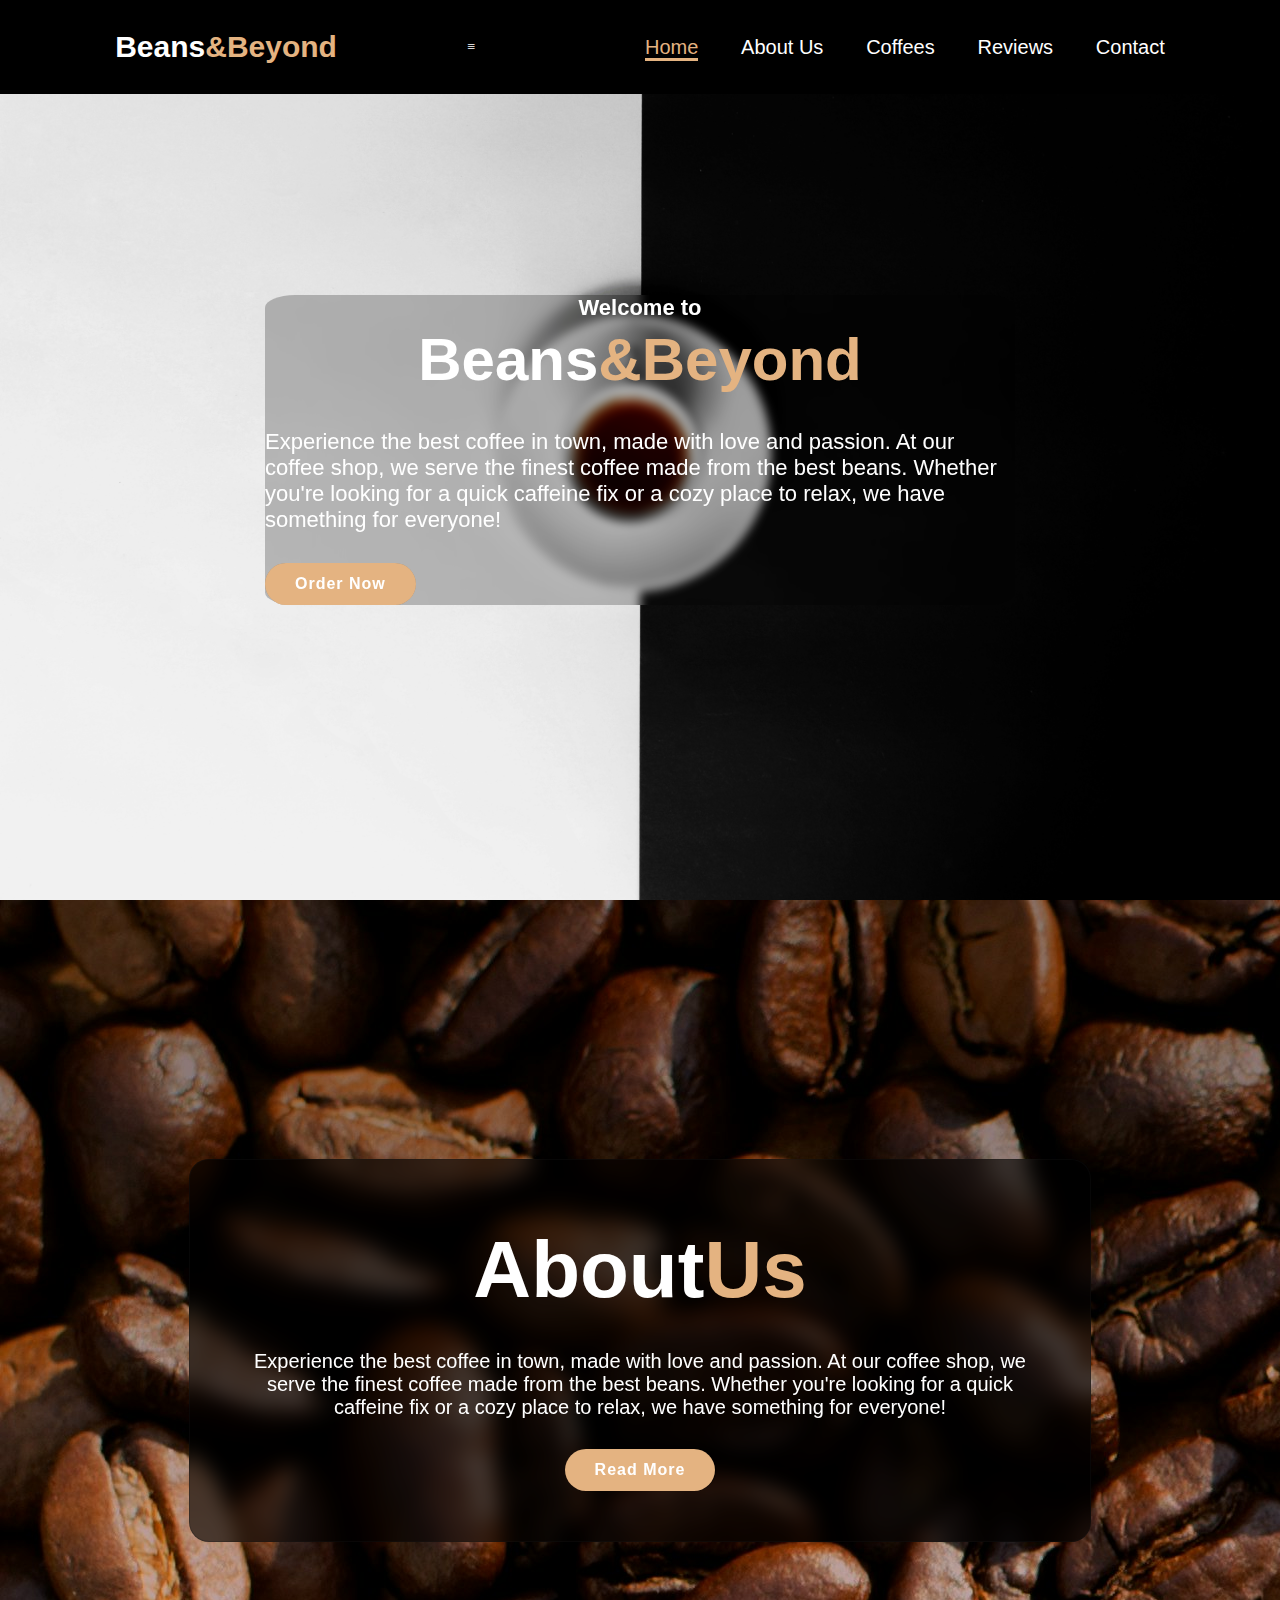
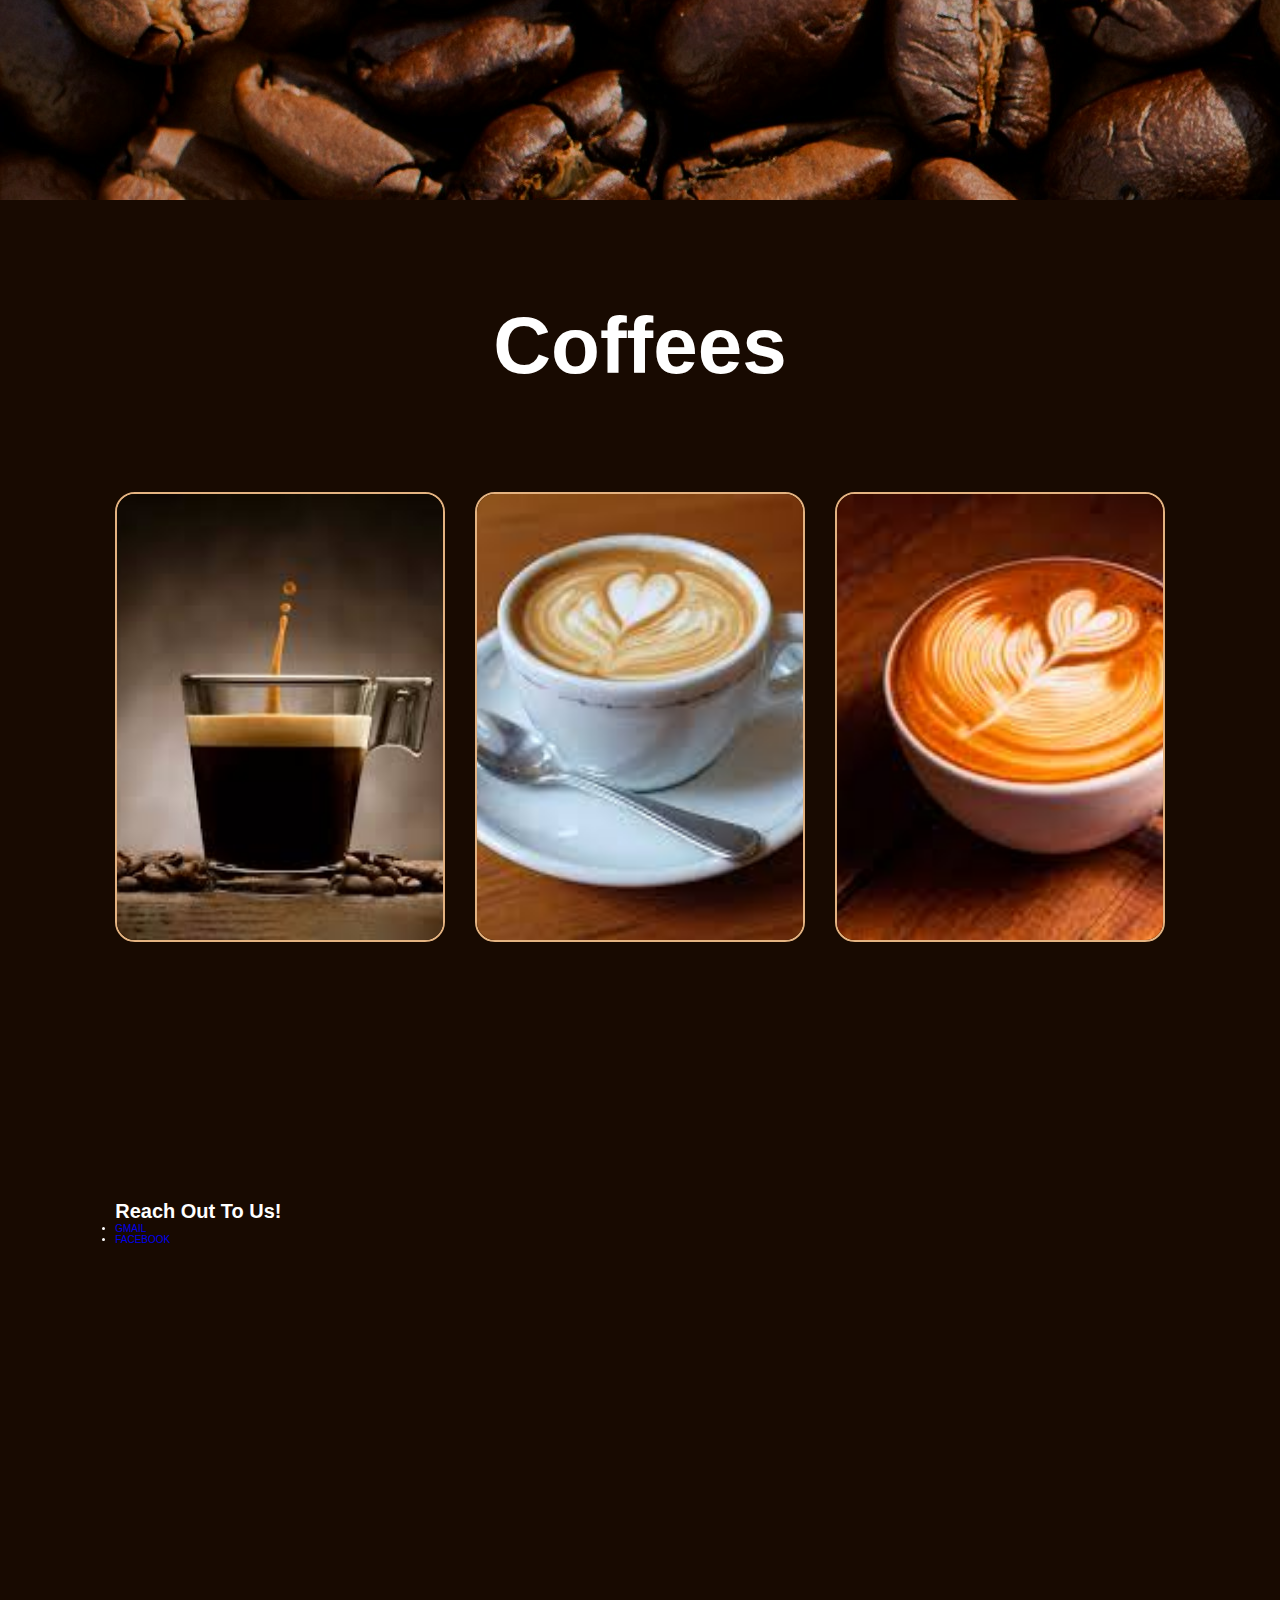
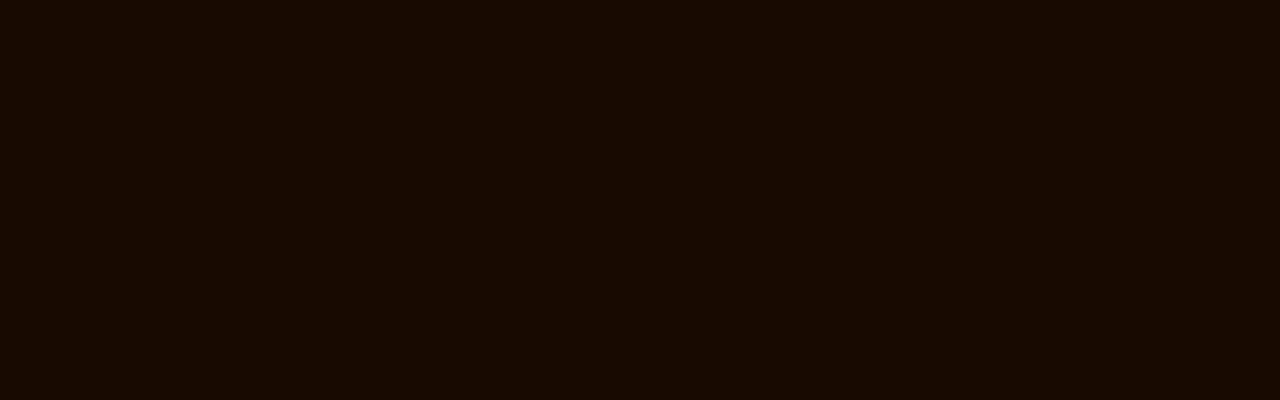
<file: Index.html>
<!DOCTYPE html>
<html lang="en">
<head>
    <title>Document</title>
    <link rel="stylesheet" href="Style.css">
    <link href='https://unpkg.com/boxicons@2.1.4/css/boxicons.min.css' rel='stylesheet'>
</head>
<body>

    <header class="header">

        <a href="#home" class="logo">
            Beans<span>&Beyond</span>
        </a>

        <i class="bx bx-menu" id="menu-icon"></i>

        <nav class="navbar">
            <a href="#home" class="active">Home</a>
            <a href="#about">About Us</a>
            <a href="#coffees">Coffees</a>
            <a href="#reviews">Reviews</a>
            <a href="#contact">Contact</a>
        </nav>

    </header>

    <section class="home" id="home">

        <div class="home-content">
            <h3>Welcome to</h3>
            <h1>Beans<span>&Beyond</span></h1>

            <p>Experience the best coffee in town, made with love and passion.
                At our coffee shop, we serve the finest coffee made from the best beans.
                 Whether you're looking for a quick caffeine fix or a cozy place to relax,
                  we have something for everyone! </p>

            <a href="#" class="button">Order Now</a>      
        </div>
    </section>
    
    <section class="about" id="about">

        <div class="about-content">
            <h2 class="heading">About<span>Us</span></h2>

            <p>Experience the best coffee in town, made with love and passion.
                At our coffee shop, we serve the finest coffee made from the best beans.
                 Whether you're looking for a quick caffeine fix or a cozy place to relax,
                  we have something for everyone! </p>

            <a href="#" class="button">Read More</a>      
        </div>
    </section>

    <section class="Coffees" id="Coffees">
        <h2 class="heading">Coffees</h2>

        <div class="coffees-container">
            <div class="coffees-box">
                <img src="espresso.jpeg" alt="espresso">
                <div class="coffees-info">
                    <h4>Espresso</h4>
                    <p>A rich and bold coffee shot.</p>
                    <a href="#">
                        <i class='bx bxs-coffee'></i>
                    </a>

                </div>
            </div>

            <div class="coffees-box">
                <img src="Cappuccino.jpeg" alt="cappuccino">
                <div class="coffees-info">
                    <h4>Cappuccino</h4>
                    <p>Espresso with steamed milk and foam.</p>
                    <a href="#">
                        <i class='bx bxs-coffee'></i>
                    </a>

                </div>
            </div>

            <div class="coffees-box">
                <img src="latte.jpeg" alt="Latte">
                <div class="coffees-info">
                    <h4>Latte</h4>
                    <p>Espresso with steamed milk and a light layer of foam.</p>
                    <a href="#">
                        <i class='bx bxs-coffee'></i>
                    </a>

                </div>
            </div>
        </div>
    </section>
    <section class="contact" id="contact">
        <h1>Reach Out To Us!</h1>
        <ul>
            <li><a href="https://workspace.google.com/intl/en-US/gmail/">GMAIL</a></li>
            <li><a href="https://www.facebook.com/login/?next=https%3A%2F%2Fwww.facebook.com%2F">FACEBOOK</a></li>
        </ul>
    </section>
</body>
</html>
</file>
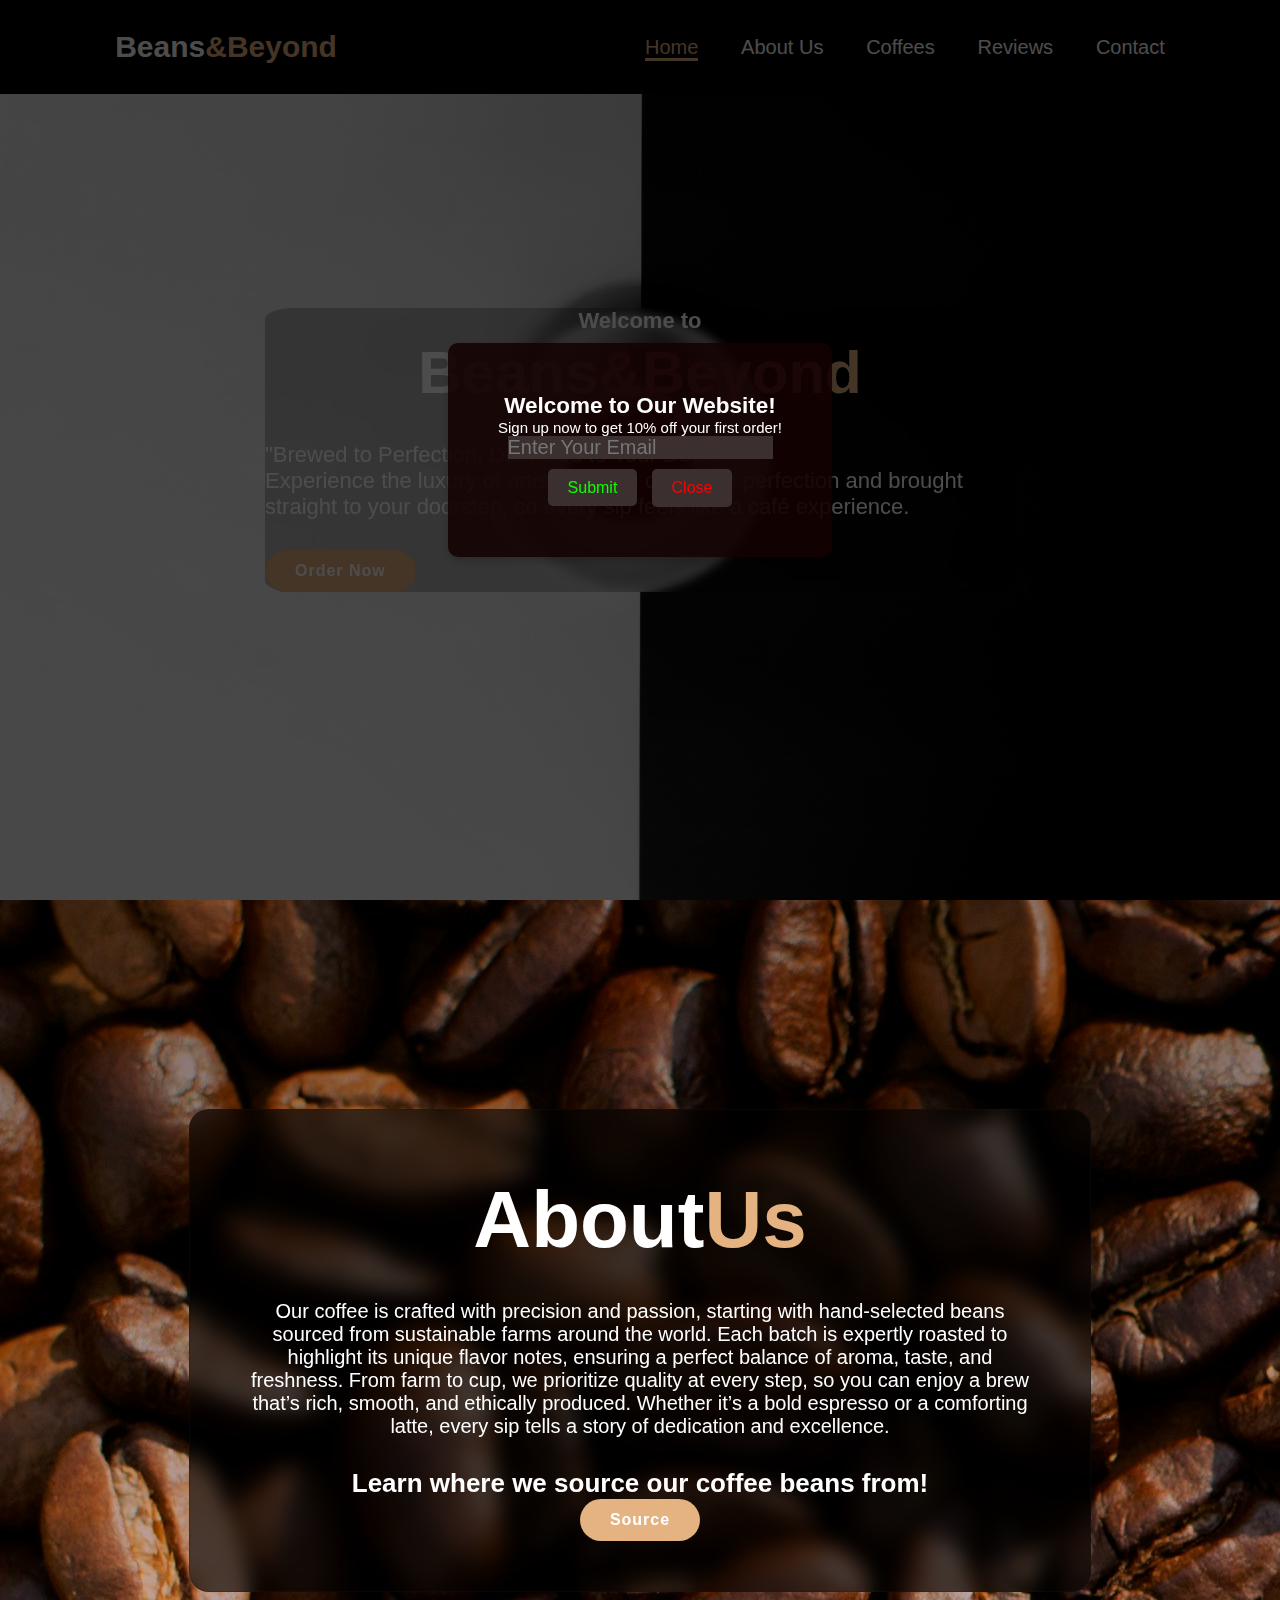
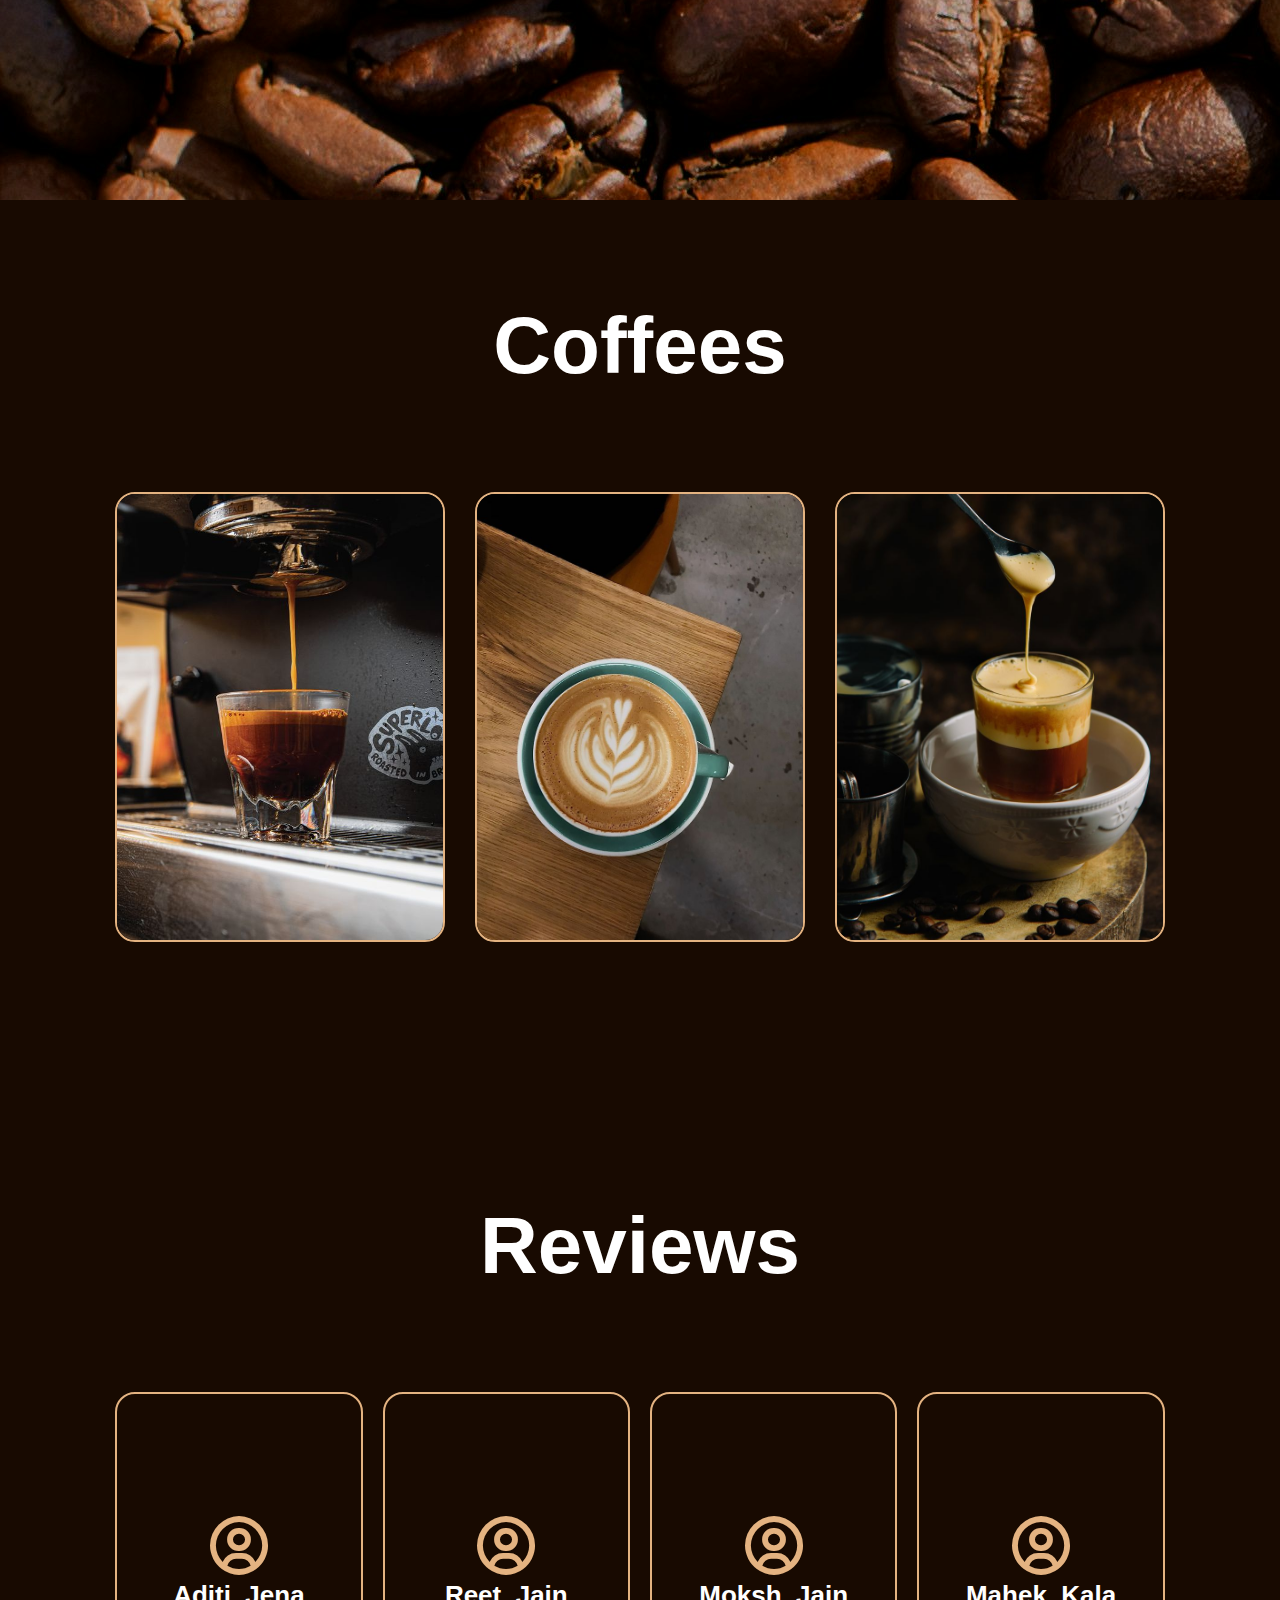
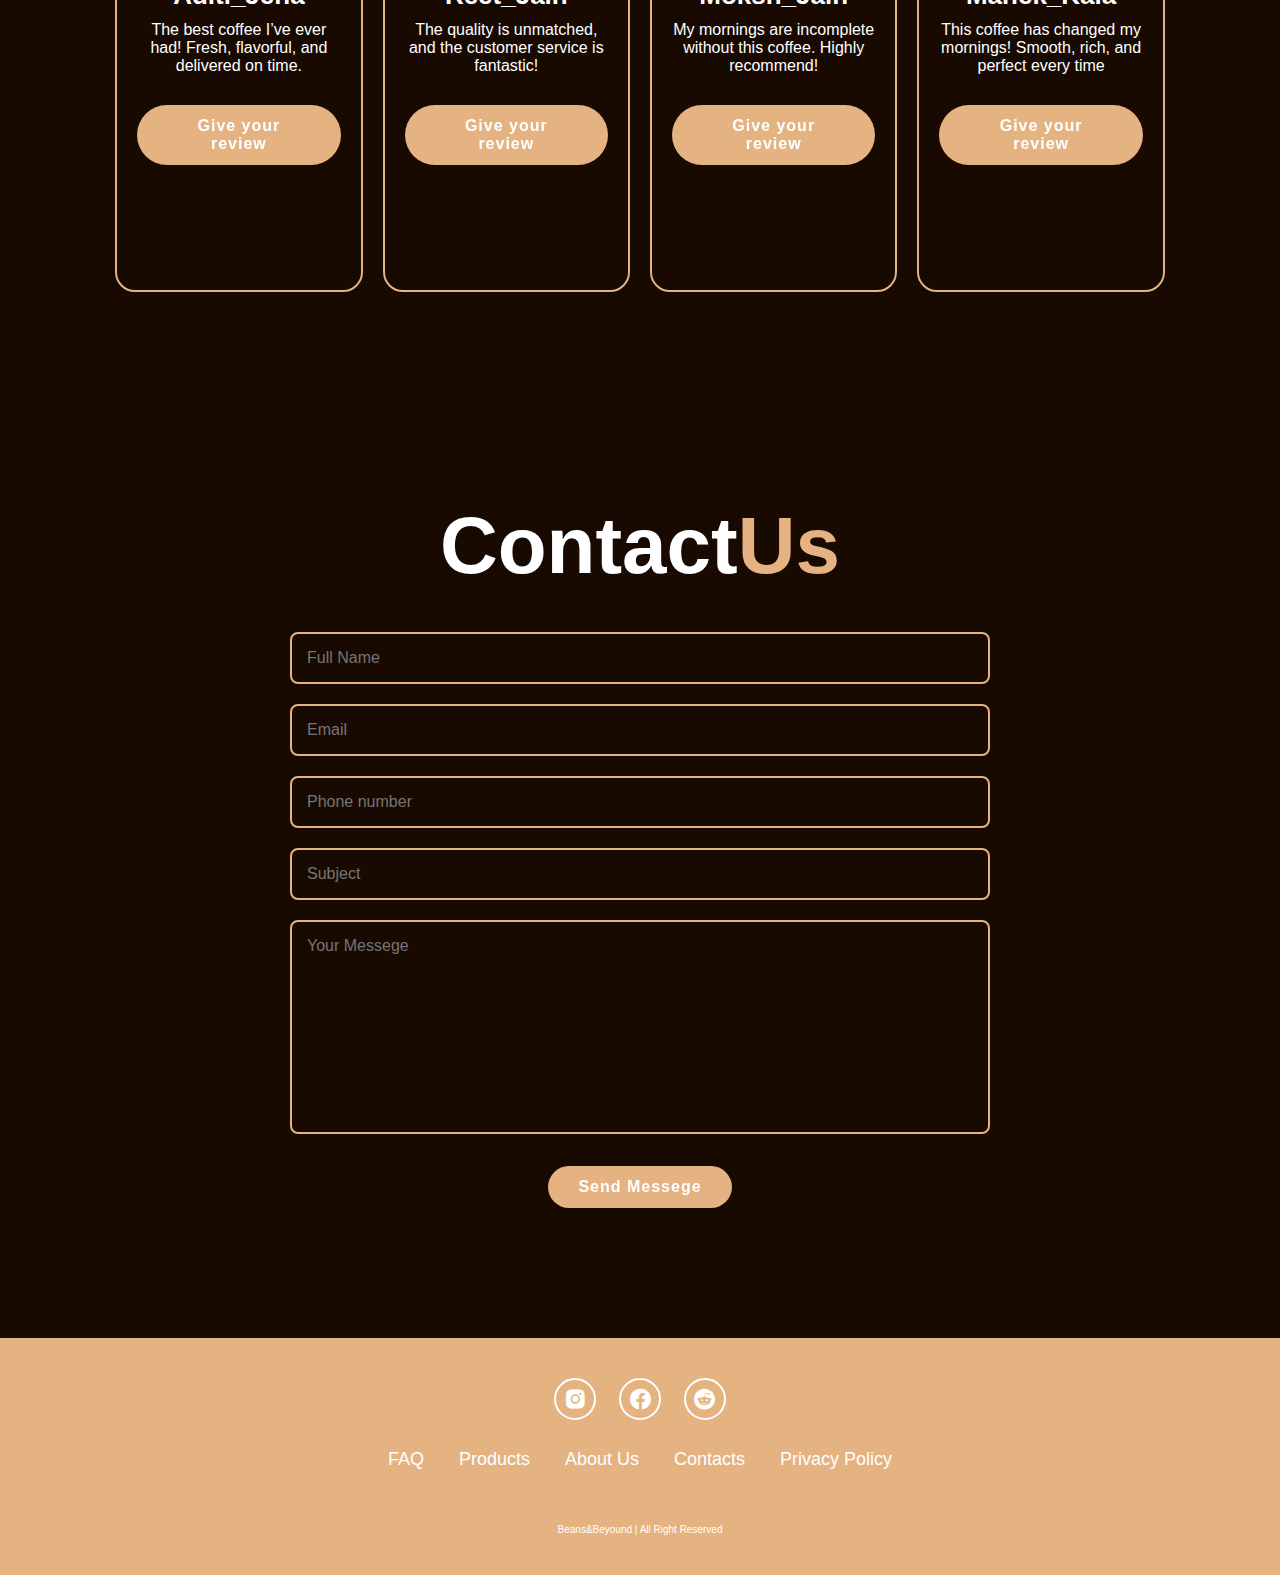
<file: index.html>
<!DOCTYPE html>
<html lang="en">
<head>
    <title>Document</title>
    <link rel="stylesheet" href="Style.css">
    <link href='https://unpkg.com/boxicons@2.1.4/css/boxicons.min.css' rel='stylesheet'>
    <script src="Script.js"></script>
</head>
<body>

    <div id="popup" class="popup">
        <div class="popup-content">
          <h2>Welcome to Our Website!</h2>
          <p>Sign up now to get 10% off your first order!</p>
          <form name="emailForm">
            <input type="email" name="emailInput" placeholder="Enter Your Email" required>
            
          </form>
          <button2 onclick="closePopup()" name="Submit">Submit</button2>
          <button onclick="closePopup()" name="Close">Close</button>
        </div>
        

      </div>

    <header class="header">

        <a href="#home" class="logo">
            Beans<span>&Beyond</span>
        </a>

        

        <nav class="navbar">
            <a href="#home" class="active">Home</a>
            <a href="#about">About Us</a>
            <a href="#Coffees">Coffees</a>
            <a href="#reviews">Reviews</a>
            <a href="#contact">Contact</a>
        </nav>

    </header>

    <section class="home" id="home">

        <div class="home-content">
            <h3>Welcome to</h3>
            <h1>Beans<span>&Beyond</span></h1>
            <p>"Brewed to Perfection, Delivered to Your Door!"<br>
                 Experience the luxury of artisan coffee crafted to perfection and brought straight to your doorstep, so every sip feels like a café experience.</p>
            <a href="#Coffees" class="button">Order Now</a>      
        </div>
    </section>
    
    <section class="about" id="about">

        <div class="about-content">
            <h2 class="heading">About<span>Us</span></h2>

            <p>Our coffee is crafted with precision and passion, starting with hand-selected beans sourced from sustainable farms around the world. Each batch is expertly roasted to highlight its unique flavor notes, ensuring a perfect balance of aroma, taste, and freshness. From farm to cup, we prioritize quality at every step, so you can enjoy a brew that’s rich, smooth, and ethically produced. Whether it’s a bold espresso or a comforting latte, every sip tells a story of dedication and excellence.</p>
            <h3>Learn where we source our coffee beans from!</h3>
            <a href="https://naivo.in/coffee-beans-suppliers/?srsltid=AfmBOorgVZ0t6o_P3-TZEUUidvcbUg4yLPB79YaXKgSCf-I9jf50ndxp" target="_blank" class="button">Source</a>      
        </div>
    </section>

    <section class="Coffees" id="Coffees">
        <h2 class="heading">Coffees</h2>

        <div class="coffees-container">
            <div class="coffees-box">
                <img src="newEspresso1.jpg" alt="espresso">
                <div class="coffees-info">
                    <h4>Espresso</h4>
                    <p>A rich and bold coffee shot.</p>
                    <a href="#">
                        <i class='bx bxs-coffee'></i>
                    </a>
                    <button>Add To Cart!</button>

                </div>
            </div>

            <div class="coffees-box">
                <img src="newCappuccino.jpg" alt="cappuccino">
                <div class="coffees-info">
                    <h4>Cappuccino</h4>
                    <p>Espresso with steamed milk and foam.</p>
                    <a href="#">
                        <i class='bx bxs-coffee'></i>
                    </a>
                    <button>Add To Cart!</button>
                </div>
            </div>

            <div class="coffees-box">
                <img src="newLatte.jpg" alt="Latte">
                <div class="coffees-info">
                    <h4>Latte</h4>
                    <p>Espresso with steamed milk and a light layer of foam.</p>
                    <a href="#">
                        <i class='bx bxs-coffee'></i>
                    </a>
                    <button>Add To Cart!</button>
                </div>
            </div>
        </div>
    </section>

    <section class="reviews" id="reviews">
        <h2 class="heading">Reviews</h2>
        <div class="reviews-container">
            <div class="reviews-box">
                <i class='bx bx-user-circle'></i>
                <h3>Aditi_Jena</h3>
                <p>The best coffee I’ve ever had! Fresh, flavorful, and delivered on time.</p>
                <a href="#" class="button">Give your review</a>
            </div>

            <div class="reviews-box">
                <i class='bx bx-user-circle'></i>
                <h3>Reet_Jain</h3>
                <p>The quality is unmatched, and the customer service is fantastic!</p>
                <a href="#" class="button">Give your review</a>
            </div>

            <div class="reviews-box">
                <i class='bx bx-user-circle'></i>
                <h3>Moksh_Jain</h3>
                <p>My mornings are incomplete without this coffee. Highly recommend!</p>
                <a href="#" class="button">Give your review</a>
            </div>

            <div class="reviews-box">
                <i class='bx bx-user-circle'></i>
                <h3>Mahek_Kala</h3>
                <p>This coffee has changed my mornings! Smooth, rich, and perfect every time</p>
                <a href="#" class="button">Give your review</a>
            </div>

        </div>
    </section>

    <section class="contact" id="contact">
        <h2 class="heading">Contact<span>Us</span></h2>
        <form action="#">
            <div class="input-box">
                <input type="text" placeholder="Full Name">
                <input type="email" placeholder="Email">
            </div>
            
            <div class="input-box">
                <input type="number" placeholder="Phone number">
                <input type="text" placeholder="Subject">
            </div>
            
            <textarea name="" id="" cols="30" rows="10" placeholder="Your Messege"></textarea>
            <input type="submit" value="Send Messege" class="button">
        </form>
        
    </section>

    <footer class="footer">
        <div class="social">
            <a href="https://www.instagram.com/accounts/login/?hl=en" target="_blank"><i class='bx bxl-instagram-alt'></i></a>
            <a href="https://www.facebook.com/login/" target="_blank"><i class='bx bxl-facebook-circle' ></i></a>
            <a href="https://www.reddit.com/login/" target="_blank"><i class='bx bxl-reddit'></i></a>

        </div>

        <ul class="list">
            <li>
                <a href="#">FAQ</a>
            </li>
            <li>
                <a href="#">Products</a>
            </li>
            <li>
                <a href="#">About Us</a>
            </li>
            <li>
                <a href="#">Contacts</a>
            </li>
            <li>
                <a href="#">Privacy Policy</a>
            </li>
        </ul>
         
        <p class="copyright">
            Beans&Beyound | All Right Reserved
        </p>

    </footer>
</body>
</html>
</file>
<file: Style.css>
*{
    margin: 0;
    padding: 0;
    box-sizing: border-box;
    text-decoration: none;
    border: none;
    outline: none;
    scroll-behavior: smooth;
    font-family: "Poppins", sans-serif;

}
:root{
    --bg-color: #180a01;
    --text-color: white;
    --main-color: #e4b381;
}

html{
    font-size: 62.5%;
    overflow-x: hidden;
}

body{
    background: var(--bg-color);
    color: var(--text-color);
}

.popup {
    position: fixed;
    top: 0;
    left: 0;
    width: 100%;
    height: 100%;
    background-color: rgba(0, 0, 0, 0.7); /* Semi-transparent background */
    display: flex;
    justify-content: center;
    align-items: center;
    z-index: 9999;
  }
  
  .popup-content {
    background: rgba(20, 1, 1, 0.886);
    padding: 50px;
    border-radius: 10px;
    text-align: center;
    box-shadow: 0 4px 8px rgba(0, 0, 0, 0.2);
    font-size: 15px;
  }
  
  .popup-content button {
    margin-top: 10px;
    margin-left: 10px;
    padding: 10px 20px;
    border: none;
    background-color: #3B2F2F; /* Coffee color */
    color: rgb(255, 0, 0);
    font-size: 16px;
    cursor: pointer;
    border-radius: 5px;
  }
  
  .popup-content button:hover {
    background-color: #1C0D0D; /* Darker coffee color */
  }
  .popup-content form input{
    background-color: #3B2F2F;
    font-size: 20px;
    color: white;
  }

  .popup-content button2 {
    margin-top: 10px;
   
    padding: 10px 20px;
    border: none;
    background-color: #3B2F2F; /* Coffee color */
    color: rgb(13, 255, 0);
    font-size: 16px;
    cursor: pointer;
    border-radius: 5px;
  }
  
  .popup-content button2:hover {
    background-color: #1C0D0D; /* Darker coffee color */
  }
  
  

.header{
    position: fixed;
    top: 0;
    left: 0;
    width: 100%;
    padding: 3rem 9%;
    background: black;
    backdrop-filter: blur(20px);
    display: flex;
    align-items: center;
    justify-content: space-between;
    z-index: 100;
}

.logo{
    font-size: 3rem;
    color: var(--text-color);
    font-weight: 800;
    cursor: pointer;
    transition: 0.3s ease;

}

.logo:hover{
    transform: scale(1.1);

}
span{
    color: var(--main-color);
}

.navbar a{
    font-size: 2rem;
    color: white;
    margin-left: 4rem;
    font-weight: 500;
    transition: 0.3 ease;
    border-bottom: 3px solid transparent;

}
.navbar a:hover,
.navbar a.active{
    color: var(--main-color);
    border-bottom: 3px solid var(--main-color);
}

.menu-icon{
    font-size: 3.5rem;
    color: var(--main-color);
    display: none;
}

section{
    min-height: 100vh;
    padding: 10rem 9% 10rem;
}

.home{
    display: flex;
    justify-content: center;
    text-align: left;
    align-items: center;
    gap: 8rem;
    background: url(background.jpg)center ,no-repeat;
    background-size: cover;
    
}
.home-content{
    backdrop-filter: blur(5px);
    background-color: #0000003c;
    border-radius: 4%;

}
.home-content h3{
    font-size: 2.2rem;
    font-weight: 700;
   text-align: center;
}

.home-content h1{
    font-size: 6rem;
    font-weight: 700;
    line-height: 1.3;
    text-align: center;
}


.home-content p{
    font-size: 2.2rem;
    font-weight: 500;
    max-width: 750px;
    margin: 3rem 0;
    

}

.button{
    display: inline-block;
    padding: 1rem 2.8rem;
    background: var(--main-color);
    border-radius: 4rem;
    font-size: 1.6rem;
    color: white;
    border: 2px solid transparent;
    letter-spacing: 0.1rem;
    font-weight: 600;
    transition: 0.3s ease-in-out;
    cursor: pointer;
    backdrop-filter: blur(50px);

}

.button:hover{
    transform: scale(1.05);
    background: var(--bg-color);
    color: var(--main-color);
    border: 2px solid var(--main-color);
    backdrop-filter: blur(50px);
}

.about{
    display: flex;
    align-items: center;
    justify-content: center;
    background: url(backgound2.jpg);
    min-height: 100vh;
}

.heading{
    font-size: 8rem;
    text-align: center;
}

.about-content{
    text-align: center;
    backdrop-filter: blur(10px);
    background-color: rgba(0,0,0,0.6);
    border: 1px solid rgba(24,24,24,0.3);
    border-radius: 2rem;
    padding: 5rem;
}

.about-content h2{
    text-align: center;
    line-height: 1.5;
}

.about-content h3{
    font-size: 2.6rem;
    }

.about-content p{
    font-size: 2rem;
    margin: 2rem 0 3rem;
    max-width: 800px;

}  

.Coffees{
    background-color: var(--bg-color);
}

.coffees-container{
    display: grid;
    grid-template-columns: repeat(3,1fr);
    align-items: center;
    margin-top: 10rem;
    gap: 3rem;

}

.coffees-container .coffees-box{
    position: relative;
    border-radius: 2rem;
    height: 450px;
    border: 2px solid var(--main-color);
    overflow: hidden;
    display: flex;

}

.coffees-box img{
    width: 100%;
    height: 100%;
    transition: 0.5s ease;
    object-fit: cover;
}

.coffees-box:hover img{
    transform: scale(1.05);

}

.coffees-box .coffees-info{
    position: absolute;
    bottom: 0;
    left: 0;
    width: 100%;
    height: 100%;
    display: flex;
    justify-content: center;
    align-items: center;
    flex-direction: column;
    text-align: center;
    padding:0 4rem;
    cursor: pointer ;
    transition: 0.5s ease;
    opacity: 0;
}

.coffees-box .coffees-info:hover{
    background: radial-gradient(rgba(0,0,0,0.4),var(--bg-color));
    transform: scale(1.05);
    opacity: 1;
}

.coffees-info h4{
    font-size: 3rem;
    color: white;
    font-weight: 800;
}

.coffees-info p{
    font-size: 1.6rem;
    margin: 0.3rem 0 1rem;
    font-weight: 600;
    color: white;
}

.coffees-info a{
    color: white;
    display: inline-flex;
    justify-content: center;
    justify-items: center;
    width: 5rem;
    height: 5rem;
    background: black;
    border: 2px solid var(--main-color);
    border-radius: 50%;
}

.coffees-info a i{
    font-size: 3rem;
    color: var(--main-color);
}

.coffees-info button{
    margin-top: 10px;
    margin-left: 10px;
    padding: 10px 20px;
    border: none;
    background-color: #3B2F2F; /* Coffee color */
    color: rgb(255, 255, 255);
    font-size: 16px;
    cursor: pointer;
    border-radius: 5px;
}

.coffees-info button:hover{
    background-color: #1C0D0D;
}

.reviews{
    background-color: var(--bg-color);
}

.reviews h2{
     margin-bottom: 10rem;
}

.reviews-container{
    display: grid;
    grid-template-columns: repeat(4,1fr);
    margin-top: 8rem;
    gap: 2rem;
}

.reviews-container .reviews-box{
    display: flex;
    align-items: center;
    justify-content: center;
    flex-direction: column;
    height: 500px;
    padding: 3rem 2rem 4rem;
    border-radius: 2rem;
    text-align: center;
    border: 0.2rem solid var(--main-color);
    cursor: pointer;
    transition: 0.4s ease;
}

.reviews-container .reviews-box:hover{
    border-color: var(--main-color);
    transform: scale(1.02);
    background-color: rgb(124, 90, 51);
    color: black;
}

.reviews-box i{
    font-size: 7rem;
    color: var(--main-color)
}

.reviews-box h3{
    font-size: 2.6rem;
}

.reviews-box p{
    font-size: 1.6rem;
    margin: 1rem 0 3rem;
}

.contact{
    background-color: var(--bg-color);
}

.contact h2{
    margin-bottom: 3rem;
}

.contact form{
    max-width: 70rem;
    margin: 1rem auto;
    text-align: center;
    margin-bottom: 3rem;
}

.contact form .input-box{
    display: flex;
    justify-content: center;
    flex-wrap: wrap;
}

.contact form .input-box input,
.contact form textarea{
    width: 100%;
    padding: 1.5rem;
    font-size: 1.6rem;
    color: var(--text-color);
    background: var(--bg-color);
    border-radius: 0.8rem;
    border: 2px solid var(--main-color);
    margin: 1rem 0;
    resize: none;
}
 .contact form .button{
    margin-top: 2rem;
 }

 .footer{
    position: relative;
    bottom: 0;
    width: 100%;
    padding: 40px 0;
    background-color: var(--main-color);
 }

 .footer .social{
    text-align: center;
    padding-bottom: 25px;
    color: white;

 }

 .footer .social a{
    font-size: 25px;
    color: white;
    border: 2px solid white;
    width: 42px;
    height: 42px;
    line-height: 42px;
    display: inline-block;
    text-align: center;
    border-radius: 50%;  
    margin: 0 10px; 
    transition: 0.3s ease-in-out;
}

.footer .social a:hover{
    transform: scale(1.2) translateY(-10px);
    background-color: white;
    color: var(--main-color);
}

.footer ul{
    margin-top: 0;
    padding: 0;
    font-size: 18px;
    line-height: 1.6;
    margin-bottom: 0;
    text-align: center;
}

.footer ul li a{
    color: white;
    border-bottom: 3px solid transparent;
    transition: 0.3s ease;
}

.footer ul li{
    display: inline-block;
    padding: 0 15px;
}

.footer .copyright{
    margin-top: 50px;
    text-align: center;
}
</file>
